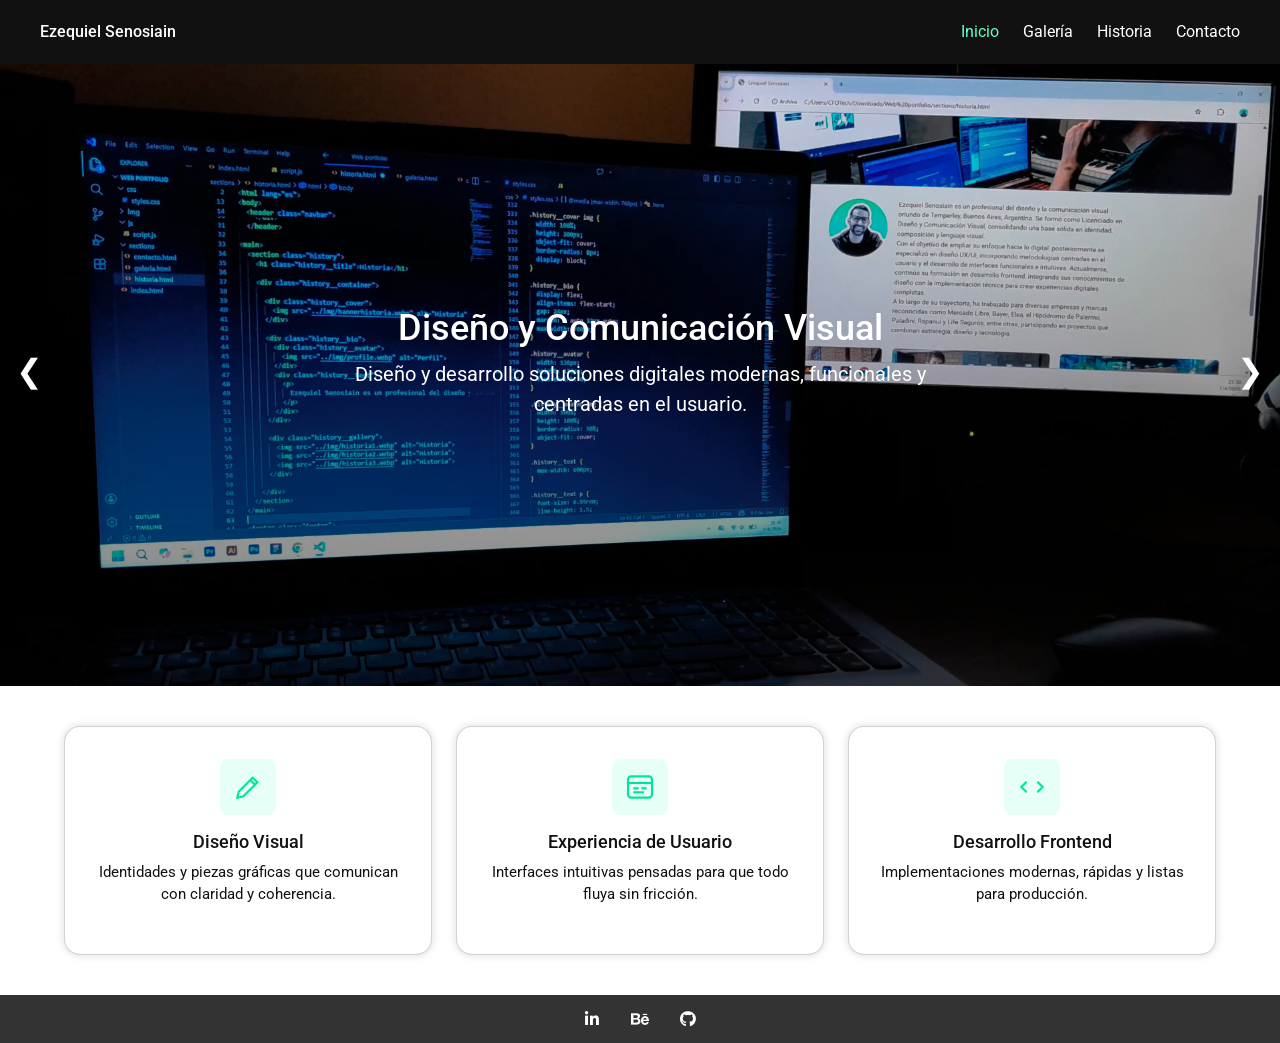
<file: index.html>
<!DOCTYPE html>
<html lang="es">

<head>
  <meta charset="UTF-8">
  <meta name="viewport" content="width=device-width, initial-scale=1.0">
  <title>Ezequiel Senosiain</title>
  <link href="https://cdn.jsdelivr.net/npm/bootstrap@5.3.8/dist/css/bootstrap.min.css" rel="stylesheet" integrity="sha384-sRIl4kxILFvY47J16cr9ZwB07vP4J8+LH7qKQnuqkuIAvNWLzeN8tE5YBujZqJLB" crossorigin="anonymous">
  <link href="https://fonts.googleapis.com/css2?family=Roboto:wght@300;400;500;700&display=swap" rel="stylesheet">
  <link rel="stylesheet" href="css/estilos.css">
  <link rel="stylesheet" href="https://cdnjs.cloudflare.com/ajax/libs/font-awesome/6.5.0/css/all.min.css">
</head>

<body>

  <header class="navbar">
    <div class="navbar__container">

      <div class="navbar__logo">
        Ezequiel Senosiain
      </div>

      <nav class="navbar__menu">
        <a href="#" style="color:#66FFCC">Inicio</a>
        <a href="sections/galeria.html">Galería</a>
        <a href="sections/historia.html">Historia</a>
        <a href="sections/contacto.html">Contacto</a>
      </nav>

      <div class="navbar__toggle">
        <span></span>
        <span></span>
        <span></span>
      </div>

    </div>
  </header>

  <main>

    <section class="hero">
      <div class="hero__slider">

        <div class="hero__slide active">
          <img src="img/hero1.webp" alt="Ezequiel Senosiain">
        </div>

        <div class="hero__slide">
          <img src="img/hero2.webp" alt="En la oficina">
        </div>

        <div class="hero__slide">
          <img src="img/historia3.webp" alt="En Meli">
        </div>

        <div class="hero__overlay">
          <div class="hero__content">
            <h1>Diseño y Comunicación Visual</h1>
            <p class="hero__text">
              Diseño y desarrollo soluciones digitales modernas, funcionales y centradas en el usuario.
            </p>
          </div>
        </div>

        <div class="hero__controls">
          <span class="hero__prev">&#10094;</span>
          <span class="hero__next">&#10095;</span>
        </div>

      </div>
    </section>

    <section class="services">
      <div class="cards">

        <div class="card">
          <div class="icon-box">
            <svg width="32" height="32" viewBox="0 0 24 24" fill="none">
              <path d="M4 20L8.5 19L19 8.5L15.5 5L5 15.5L4 20Z" stroke="#00E699" stroke-width="1.6"/>
              <path d="M13.5 6.5L17 10" stroke="#00E699" stroke-width="1.6"/>
            </svg>
          </div>
          <h3>Diseño Visual</h3>
          <p>Identidades y piezas gráficas que comunican con claridad y coherencia.</p>
        </div>

        <div class="card">
          <div class="icon-box">
            <svg width="32" height="32" viewBox="0 0 24 24" fill="none">
              <rect x="3" y="4" width="18" height="16" rx="2.5" stroke="#00E699" stroke-width="1.6" />
              <path d="M3 9H21" stroke="#00E699" stroke-width="1.6" />
              <path d="M7 13H11M13 13H17M7 16H15" stroke="#00E699" stroke-width="1.6" />
            </svg>
          </div>
          <h3>Experiencia de Usuario</h3>
          <p>Interfaces intuitivas pensadas para que todo fluya sin fricción.</p>
        </div>

        <div class="card">
          <div class="icon-box">
            <svg width="32" height="32" viewBox="0 0 24 24" fill="none">
              <path d="M8 8L4 12L8 16" stroke="#00E699" stroke-width="1.6"/>
              <path d="M16 8L20 12L16 16" stroke="#00E699" stroke-width="1.6"/>
            </svg>
          </div>
          <h3>Desarrollo Frontend</h3>
          <p>Implementaciones modernas, rápidas y listas para producción.</p>
        </div>

      </div>
    </section>

  </main>

  <footer class="footer">
    <div class="footer__container">

      <a href="https://www.linkedin.com/in/ezequiel-senosiain/" target="_blank" class="footer__icon">
        <i class="fab fa-linkedin-in"></i>
      </a>

      <a href="https://www.behance.net/ezesenosiain" target="_blank" class="footer__icon">
        <i class="fab fa-behance"></i>
      </a>

      <a href="https://github.com/ezesenosiain" target="_blank" class="footer__icon">
        <i class="fab fa-github"></i>
      </a>

    </div>
  </footer>

  <script src="js/script.js"></script>
  <script src="https://cdn.jsdelivr.net/npm/bootstrap@5.3.8/dist/js/bootstrap.bundle.min.js"></script>

</body>
</html>
</file>
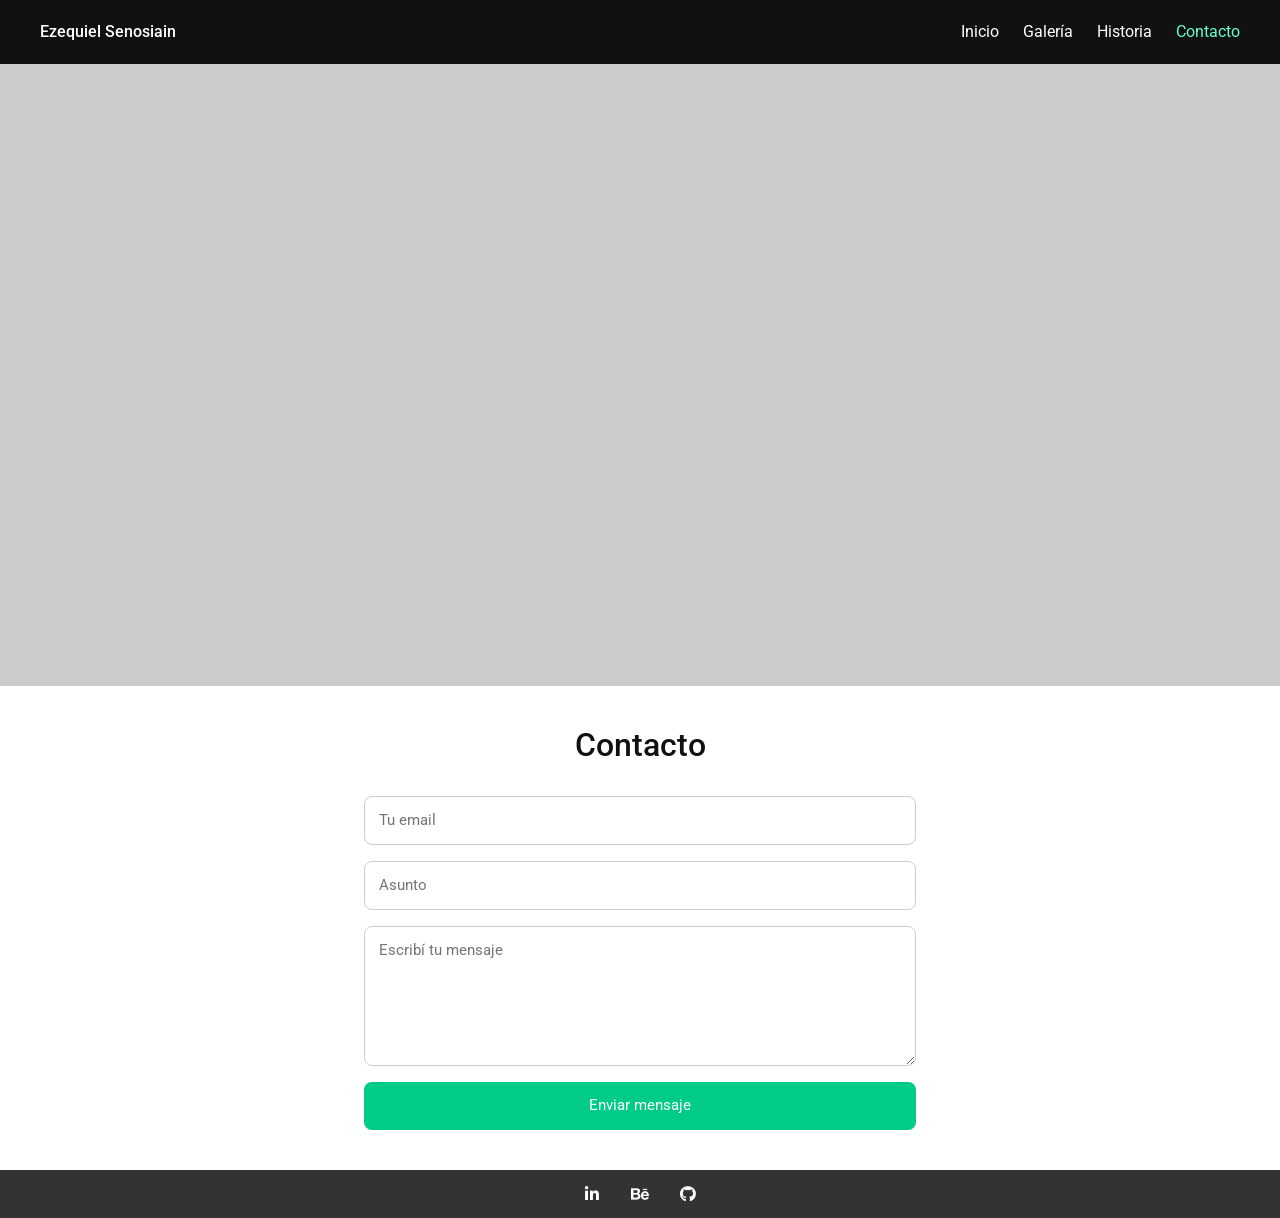
<file: sections/contacto.html>
<!DOCTYPE html>
<html lang="es">

<head>
  <meta charset="UTF-8">
  <meta name="viewport" content="width=device-width, initial-scale=1.0">
  <title>Ezequiel Senosiain</title>
  <link href="https://cdn.jsdelivr.net/npm/bootstrap@5.3.8/dist/css/bootstrap.min.css" rel="stylesheet" integrity="sha384-sRIl4kxILFvY47J16cr9ZwB07vP4J8+LH7qKQnuqkuIAvNWLzeN8tE5YBujZqJLB" crossorigin="anonymous">
  <link href="https://fonts.googleapis.com/css2?family=Roboto:wght@300;400;500;700&display=swap" rel="stylesheet">
  <link rel="stylesheet" href="../css/estilos.css">
  <link rel="stylesheet" href="https://cdnjs.cloudflare.com/ajax/libs/font-awesome/6.5.0/css/all.min.css">
</head>

<body>

  <header class="navbar">
    <div class="navbar__container">

      <div class="navbar__logo">
        Ezequiel Senosiain
      </div>

      <nav class="navbar__menu">
        <a href="../index.html">Inicio</a>
        <a href="../sections/galeria.html">Galería</a>
        <a href="../sections/historia.html">Historia</a>
        <a href="#" style="color:#66FFCC">Contacto</a>
      </nav>

      <div class="navbar__toggle">
        <span></span>
        <span></span>
        <span></span>
      </div>

    </div>
  </header>

  <main>

    <section class="hero hero--map">
      <iframe
        src="https://www.google.com/maps?ll=-34.767,-58.383&z=13&output=embed"
        loading="lazy">
      </iframe>
    </section>

    <section class="contact">
      <div class="contact__container">

        <h2>Contacto</h2>

        <form class="contact__form">

          <input
            type="email"
            placeholder="Tu email"
            required
          >

          <input
            type="text"
            placeholder="Asunto"
            required
          >

         <textarea 
            placeholder="Escribí tu mensaje"
            rows="5"
          ></textarea>

          <button type="submit">
            Enviar mensaje
          </button>

        </form>

      </div>
    </section>

  </main>

  <footer class="footer">
    <div class="footer__container">
      <a href="https://www.linkedin.com/in/ezequiel-senosiain/" target="_blank" class="footer__icon">
        <i class="fab fa-linkedin-in"></i>
      </a>
      <a href="https://www.behance.net/ezesenosiain" target="_blank" class="footer__icon">
        <i class="fab fa-behance"></i>
      </a>
      <a href="https://github.com/ezesenosiain" target="_blank" class="footer__icon">
        <i class="fab fa-github"></i>
      </a>
    </div>
  </footer>

  <script src="../js/script.js"></script>
  <script src="https://cdn.jsdelivr.net/npm/bootstrap@5.3.8/dist/js/bootstrap.bundle.min.js"></script>

</body>

</html>
</file>
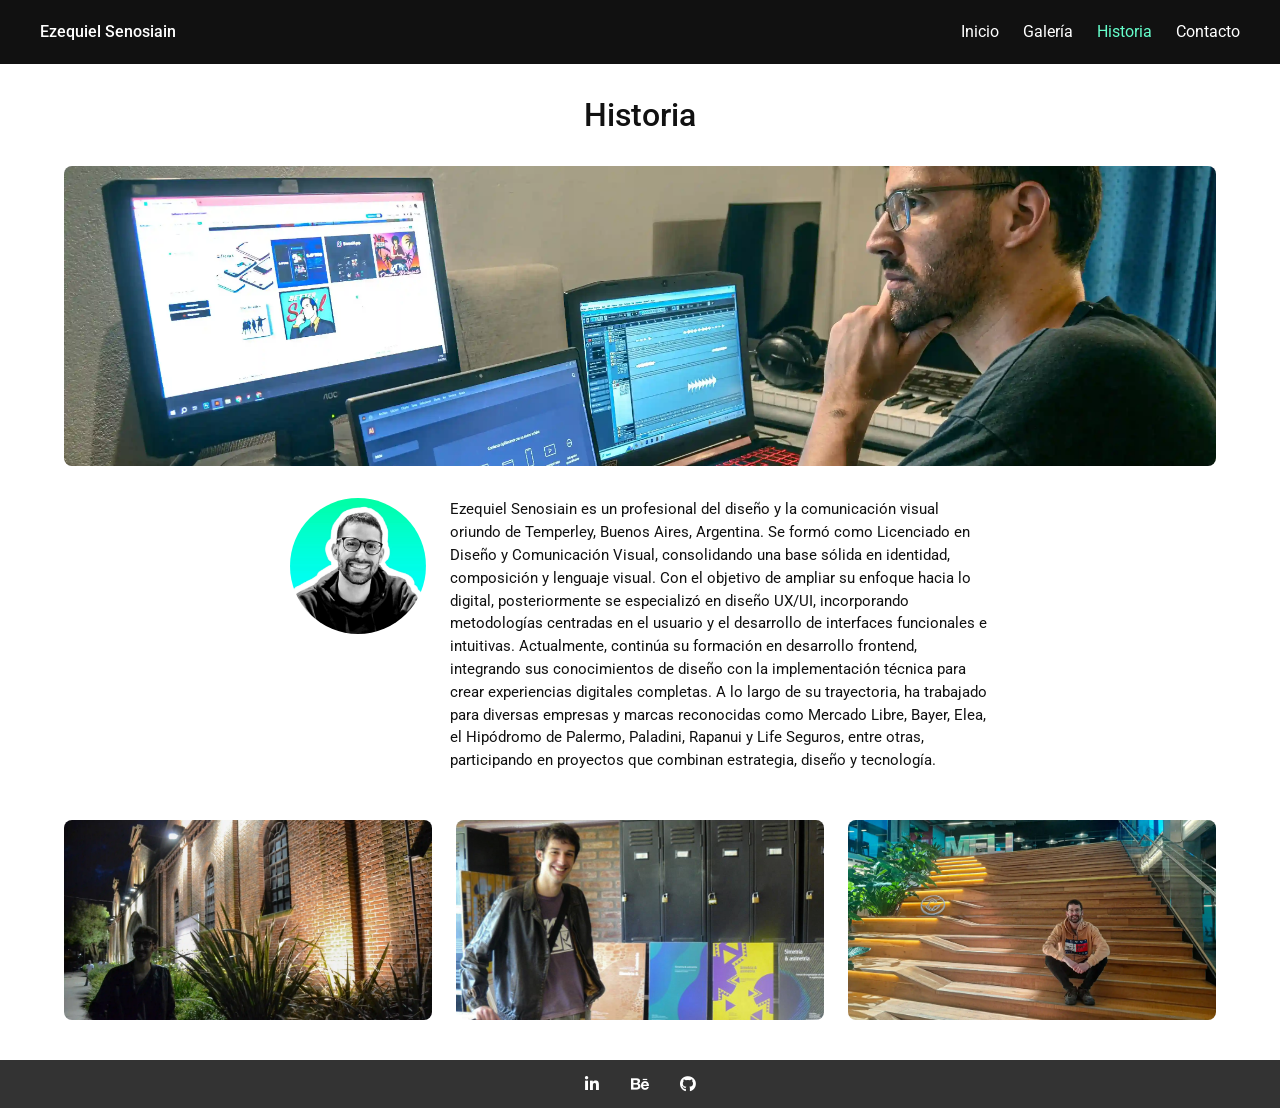
<file: sections/historia.html>
<!DOCTYPE html>
<html lang="es">

<head>
  <meta charset="UTF-8">
  <meta name="viewport" content="width=device-width, initial-scale=1.0">
  <title>Ezequiel Senosiain</title>
  <link href="https://cdn.jsdelivr.net/npm/bootstrap@5.3.8/dist/css/bootstrap.min.css" rel="stylesheet" integrity="sha384-sRIl4kxILFvY47J16cr9ZwB07vP4J8+LH7qKQnuqkuIAvNWLzeN8tE5YBujZqJLB" crossorigin="anonymous">
  <link href="https://fonts.googleapis.com/css2?family=Roboto:wght@300;400;500;700&display=swap" rel="stylesheet">
  <link rel="stylesheet" href="../css/estilos.css">
  <link rel="stylesheet" href="https://cdnjs.cloudflare.com/ajax/libs/font-awesome/6.5.0/css/all.min.css">
</head>

<body>

  <header class="navbar">
    <div class="navbar__container">

      <div class="navbar__logo">Ezequiel Senosiain</div>

      <nav class="navbar__menu">
        <a href="../index.html">Inicio</a>
        <a href="../sections/galeria.html">Galería</a>
        <a href="#" style="color:#66FFCC">Historia</a>
        <a href="../sections/contacto.html">Contacto</a>
      </nav>
      
      <div class="navbar__toggle">
        <span></span>
        <span></span>
        <span></span>
      </div>

    </div>
  </header>

  <main>

    <section class="history">
      <h2>Historia</h2>

      <div class="history__container">

        <div class="history__cover">
          <img src="../img/bannerhistoria.webp" alt="">
        </div>

        <div class="history__bio">

          <div class="history__avatar">
            <img src="../img/profile.webp" alt="">
          </div>

          <div class="history__text">
            <p>Ezequiel Senosiain es un profesional del diseño y la comunicación visual oriundo de Temperley, Buenos Aires, Argentina. Se formó como Licenciado en Diseño y Comunicación Visual, consolidando una base sólida en identidad, composición y lenguaje visual.
            Con el objetivo de ampliar su enfoque hacia lo digital, posteriormente se especializó en diseño UX/UI, incorporando metodologías centradas en el usuario y el desarrollo de interfaces funcionales e intuitivas. Actualmente, continúa su formación en desarrollo frontend, integrando sus conocimientos de diseño con la implementación técnica para crear experiencias digitales completas.
            A lo largo de su trayectoria, ha trabajado para diversas empresas y marcas reconocidas como Mercado Libre, Bayer, Elea, el Hipódromo de Palermo, Paladini, Rapanui y Life Seguros, entre otras, participando en proyectos que combinan estrategia, diseño y tecnología.</p>
          </div>

        </div>

        <div class="history__gallery">
          <img src="../img/historia1.webp">
          <img src="../img/historia2.webp">
          <img src="../img/historia3.webp">
        </div>

      </div>
    </section>

  </main>

  <footer class="footer">
    <div class="footer__container">
      <a href="https://www.linkedin.com/in/ezequiel-senosiain/" target="_blank" class="footer__icon">
        <i class="fab fa-linkedin-in"></i>
      </a>
      <a href="https://www.behance.net/ezesenosiain" target="_blank" class="footer__icon">
        <i class="fab fa-behance"></i>
      </a>
      <a href="https://github.com/ezesenosiain" target="_blank" class="footer__icon">
        <i class="fab fa-github"></i>
      </a>
    </div>
  </footer>

  <script src="../js/script.js"></script>
  <script src="https://cdn.jsdelivr.net/npm/bootstrap@5.3.8/dist/js/bootstrap.bundle.min.js"></script>
</body>

</html>
</file>
<file: css/estilos.css>
html,
body {
  height: 100%;
  font-family: "Roboto", sans-serif;
  display: flex;
  flex-direction: column;
}

h1 {
  font-size: 2.25rem;
  color: #FFFFFF;
  margin-bottom: 0.5rem;
}

h2 {
  text-align: center;
  color: #111111;
  margin-bottom: 32px;
  font-size: 2rem;
}

h3 {
  margin-bottom: 8px;
  font-size: 1.125rem;
}

p {
  font-size: 0.95rem;
  line-height: 1.5;
  color: #111111;
}

.navbar {
  background-color: #111111;
  height: 4rem;
  padding: 0 2.5rem;
  display: flex;
  align-items: center;
  position: fixed;
  top: 0;
  width: 100%;
  z-index: 1000;
  transition: transform 0.3s ease;
}

.navbar.hide {
  transform: translateY(-100%);
}

.navbar__container {
  width: 100%;
  display: flex;
  justify-content: space-between;
  align-items: center;
}

.navbar__logo {
  color: #FFFFFF;
  font-size: 1rem;
  font-weight: 500;
}

.navbar__menu {
  display: flex;
  gap: 1.5rem;
  margin-left: auto;
}

.navbar__menu a {
  color: #FFFFFF;
  text-decoration: none;
  font-size: 1rem;
  transition: color 0.3s ease;
}

.navbar__menu a:hover {
  color: #00E699;
}

.navbar__toggle {
  display: none;
  flex-direction: column;
  cursor: pointer;
  gap: 5px;
}

.navbar__toggle span {
  width: 24px;
  height: 2px;
  background-color: #FFFFFF;
  display: block;
}

main {
  flex: 1;
  margin-top: 3.5rem;
}

.hero {
  height: 70vh;
  min-height: 400px;
  position: relative;
  overflow: hidden;
}

.hero__slider {
  width: 100%;
  height: 100%;
  position: relative;
}

.hero__slide {
  position: absolute;
  inset: 0;
  opacity: 0;
  transition: opacity 0.6s ease;
}

.hero__slide.active {
  opacity: 1;
}

.hero__slide img {
  width: 100%;
  height: 100%;
  object-fit: cover;
}

.hero__overlay {
  position: absolute;
  inset: 0;
  background: linear-gradient(rgba(0, 0, 0, 0.1), rgba(0, 0, 0, 0.5));
  display: flex;
  align-items: center;
  justify-content: center;
  text-align: center;
  padding: 2rem;
  z-index: 2;
}

.hero__content {
  max-width: 600px;
}

.hero__text {
  font-size: 1.25rem;
  color: #FFFFFF;
}

.hero__controls {
  position: absolute;
  top: 50%;
  width: 100%;
  display: flex;
  justify-content: space-between;
  transform: translateY(-50%);
  padding: 0 16px;
  z-index: 3;
}

.hero__prev,
.hero__next {
  font-size: 2rem;
  color: #FFFFFF;
  cursor: pointer;
  user-select: none;
}

.services {
  margin: 40px 0;
}

.cards {
  display: grid;
  grid-template-columns: repeat(3, 1fr);
  gap: 24px;
  max-width: 1200px;
  margin: 0 auto;
  padding: 0 24px;
}

.card {
  background-color: #FFFFFF;
  border-radius: 16px;
  padding: 32px 24px;
  text-align: center;
  color: #111111;
  box-shadow: 0px 0px 8px rgba(0, 0, 0, 0.15);
}

.icon-box {
  width: 56px;
  height: 56px;
  background-color: #E6FFF7;
  border-radius: 8px;
  display: flex;
  align-items: center;
  justify-content: center;
  margin: 0 auto 16px auto;
}

.gallery {
  margin: 40px 0;
}

.gallery__grid {
  display: grid;
  grid-template-columns: repeat(3, 1fr);
  gap: 24px;
  max-width: 1200px;
  margin: 0 auto;
  padding: 0 24px;
}

.gallery-card {
  background-color: #FFFFFF;
  border-radius: 16px;
  padding: 16px;
  text-align: center;
  color: #111111;
  box-shadow: 0px 0px 8px rgba(0, 0, 0, 0.15);
}

.gallery-card__image {
  width: 100%;
  aspect-ratio: 1/1;
  overflow: hidden;
  border-radius: 8px;
  margin-bottom: 16px;
}

.gallery-card__image img {
  width: 100%;
  height: 100%;
  object-fit: cover;
  transition: transform 0.4s ease;
}

.gallery-card__image:hover img {
  transform: scale(1.05);
}

.gallery-card p {
  font-size: 0.95rem;
  line-height: 1.4;
  margin-bottom: 16px;
}

.gallery-card__button {
  display: block;
  width: 100%;
  height: 48px;
  background-color: #00CC88;
  color: #FFFFFF;
  text-decoration: none;
  border-radius: 8px;
  line-height: 48px;
  transition: background-color 0.3s ease;
}

.gallery-card__button:hover {
  background-color: #00E699;
}

.lightbox {
  position: fixed;
  top: 0;
  left: 0;
  width: 100%;
  height: 100%;
  background-color: rgba(0, 0, 0, 0.8);
  display: none;
  align-items: center;
  justify-content: center;
  z-index: 2000;
  padding: 24px;
}

.lightbox.active {
  display: flex;
}

.lightbox__image {
  max-width: 100%;
  max-height: 80vh;
  border-radius: 8px;
}

.lightbox__close {
  position: absolute;
  top: 16px;
  right: 20px;
  font-size: 2rem;
  color: #FFFFFF;
  cursor: pointer;
}

.history {
  margin: 40px 0;
}

.history__container {
  max-width: 1200px;
  margin: 0 auto;
  padding: 0 24px;
}

.history__cover {
  width: 100%;
  margin-bottom: 32px;
}

.history__cover img {
  width: 100%;
  height: 300px;
  object-fit: cover;
  border-radius: 8px;
  display: block;
}

.history__bio {
  display: flex;
  align-items: flex-start;
  gap: 24px;
  margin: 0 auto 32px auto;
  max-width: 700px;
}

.history__avatar {
  width: 136px;
  height: 136px;
  flex-shrink: 0;
}

.history__avatar img {
  width: 100%;
  height: 100%;
  border-radius: 50%;
  object-fit: cover;
}

.history__text {
  max-width: 600px;
}

.history__gallery {
  display: grid;
  grid-template-columns: repeat(3, 1fr);
  gap: 24px;
}

.history__gallery img {
  width: 100%;
  height: 200px;
  aspect-ratio: 1/1;
  object-fit: cover;
  border-radius: 8px;
}

.hero--map {
  height: 70vh;
  min-height: 400px;
  position: relative;
  overflow: hidden;
}

.hero--map iframe {
  width: 100%;
  height: 100%;
  border: 0;
  filter: grayscale(20%) contrast(1.1);
}

.hero--map::after {
  content: "";
  position: absolute;
  inset: 0;
  background: rgba(0, 0, 0, 0.2);
}

.contact {
  margin: 40px 0;
}

.contact__container {
  max-width: 600px;
  margin: 0 auto;
  padding: 0 24px;
}

.contact__form {
  display: flex;
  flex-direction: column;
  gap: 16px;
}

.contact__form input,
.contact__form textarea {
  width: 100%;
  padding: 12px 14px;
  border-radius: 8px;
  border: 1px solid #CCCCCC;
  font-family: "Roboto", sans-serif;
  font-size: 0.95rem;
  transition: border-color 0.3s ease, box-shadow 0.3s ease;
}

.contact__form input:focus,
.contact__form textarea:focus {
  outline: none;
  border-color: #00CC88;
  box-shadow: 0 0 0 2px rgba(0, 204, 136, 0.2);
}

.contact__form textarea {
  resize: vertical;
}

.contact__form button {
  height: 48px;
  background-color: #00CC88;
  color: #FFFFFF;
  border: none;
  border-radius: 8px;
  font-size: 0.95rem;
  cursor: pointer;
  transition: background-color 0.3s ease;
}

.contact__form button:hover {
  background-color: #00E699;
}

.footer {
  background-color: #333333;
  padding: 0.5rem 0;
  display: flex;
  justify-content: center;
}

.footer__container {
  display: flex;
  gap: 1rem;
}

.footer__icon {
  width: 32px;
  height: 32px;
  display: flex;
  align-items: center;
  justify-content: center;
  color: #FFFFFF;
  text-decoration: none;
  border-radius: 50%;
  transition: all 0.3s ease;
  font-size: 1rem;
}

.footer__icon:hover {
  background-color: #FFFFFF;
  color: #333333;
}

@media (max-width: 1024px) {
  .navbar {
    padding: 0 1.5rem;
  }
  .navbar__menu {
    gap: 1rem;
  }
}
.hero__title {
  font-size: 2.5rem;
}

@media (max-width: 768px) {
  .navbar__menu {
    display: none;
  }
  .navbar__toggle {
    display: flex;
  }
  .navbar__menu.active {
    display: flex;
    position: absolute;
    top: 3.5rem;
    left: 0;
    width: 100%;
    background-color: #111111;
    flex-direction: column;
    align-items: center;
    gap: 1.5rem;
    padding: 1.5rem 0;
  }
  .hero {
    padding: 0;
  }
  .hero__title {
    font-size: 2rem;
  }
  .hero__text {
    font-size: 1rem;
  }
  .cards {
    grid-template-columns: 1fr;
    gap: 24px;
    padding: 0 1.5rem;
  }
  .card {
    padding: 24px;
  }
  .gallery__grid {
    grid-template-columns: 1fr;
    gap: 24px;
    padding: 0 1.5rem;
  }
  .history__bio {
    flex-direction: column;
    align-items: center;
    text-align: center;
  }
  .history__gallery {
    grid-template-columns: 1fr;
  }
}

/*# sourceMappingURL=estilos.css.map */
</file>
